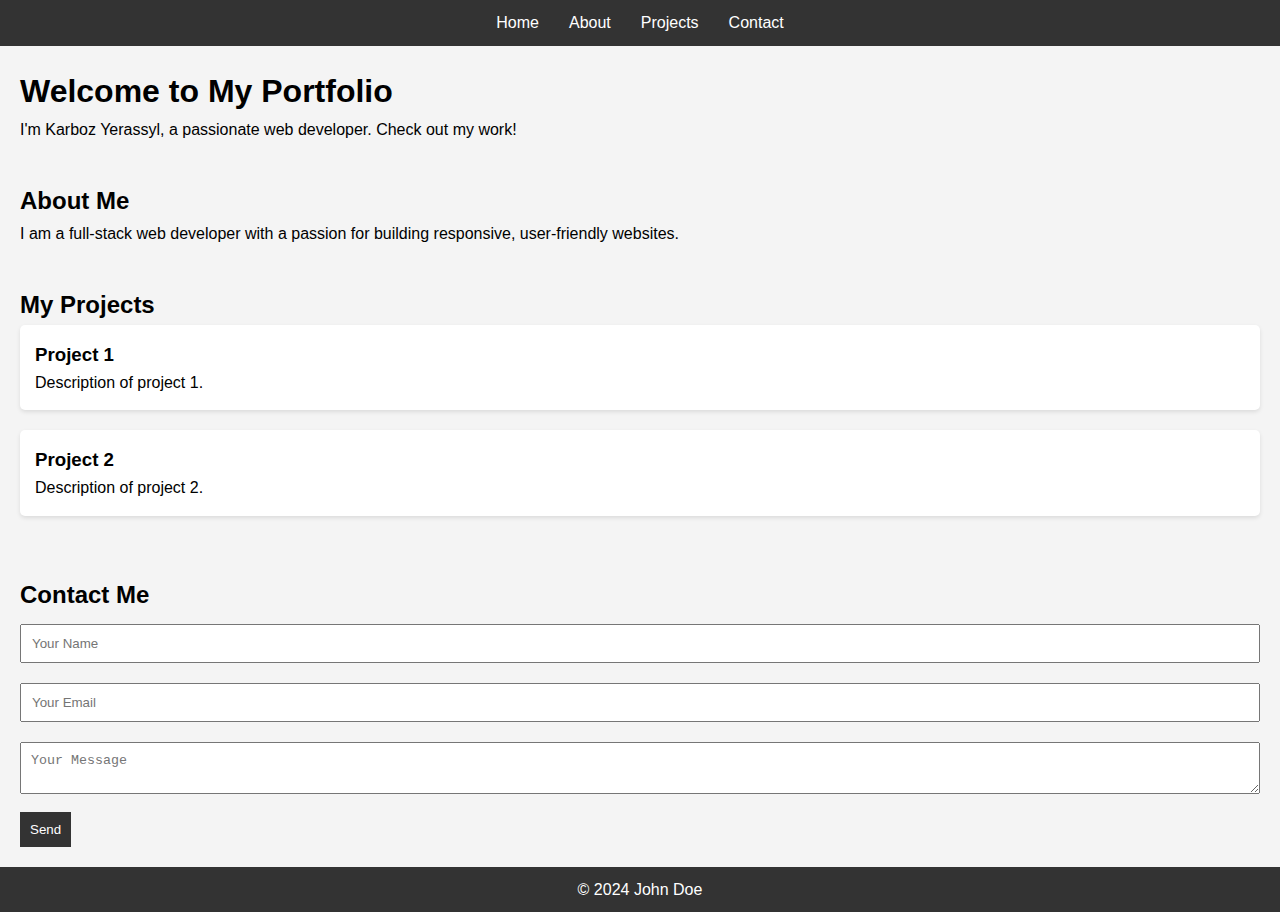
<file: index.html>
<!DOCTYPE html>
<html lang="en">
<head>
  <meta charset="UTF-8">
  <meta name="viewport" content="width=device-width, initial-scale=1.0">
  <meta name="description" content="Portfolio of Karboz Yerassyl, Web Developer">
  <title>Karboz Yerassyl</title>
  <link rel="stylesheet" href="index.css">
</head>
<body>
  <header>
    <nav>
      <ul>
        <li><a href="#home">Home</a></li>
        <li><a href="#about">About</a></li>
        <li><a href="#projects">Projects</a></li>
        <li><a href="#contact">Contact</a></li>
      </ul>
    </nav>
  </header>

  <section id="home">
    <h1>Welcome to My Portfolio</h1>
    <p>I'm Karboz Yerassyl, a passionate web developer. Check out my work!</p>
  </section>

  <section id="about">
    <h2>About Me</h2>
    <p>I am a full-stack web developer with a passion for building responsive, user-friendly websites.</p>
  </section>

  <section id="projects">
    <h2>My Projects</h2>
    <div class="project-card">
      <h3>Project 1</h3>
      <p>Description of project 1.</p>
    </div>
    <div class="project-card">
      <h3>Project 2</h3>
      <p>Description of project 2.</p>
    </div>
  </section>

  <section id="contact">
    <h2>Contact Me</h2>
    <form id="contact-form" action="/submit-form" method="POST">
      <input type="text" name="name" placeholder="Your Name" required>
      <input type="email" name="email" placeholder="Your Email" required>
      <textarea name="message" placeholder="Your Message" required></textarea>
      <button type="submit">Send</button>
    </form>
  </section>

  <footer>
    <p>© 2024 John Doe</p>
  </footer>

  <script src="script.js"></script>
</body>
</html>
</file>
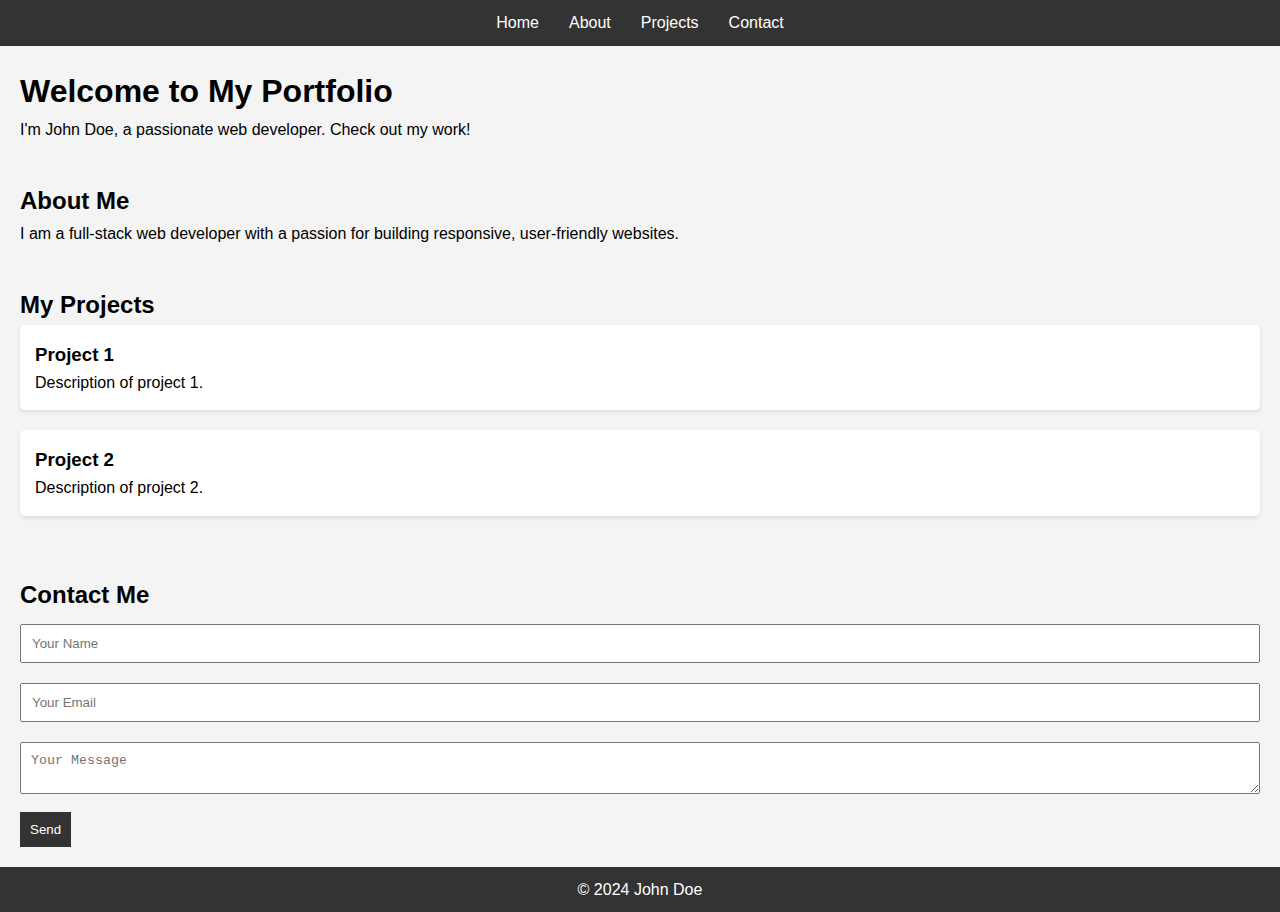
<file: simple/index.html>
<!DOCTYPE html>
<html lang="en">
<head>
  <meta charset="UTF-8">
  <meta name="viewport" content="width=device-width, initial-scale=1.0">
  <meta name="description" content="Portfolio of John Doe, Web Developer">
  <title>John Doe | Web Developer Portfolio</title>
  <link rel="stylesheet" href="index.css">
</head>
<body>
  <header>
    <nav>
      <ul>
        <li><a href="#home">Home</a></li>
        <li><a href="#about">About</a></li>
        <li><a href="#projects">Projects</a></li>
        <li><a href="#contact">Contact</a></li>
      </ul>
    </nav>
  </header>

  <section id="home">
    <h1>Welcome to My Portfolio</h1>
    <p>I'm John Doe, a passionate web developer. Check out my work!</p>
  </section>

  <section id="about">
    <h2>About Me</h2>
    <p>I am a full-stack web developer with a passion for building responsive, user-friendly websites.</p>
  </section>

  <section id="projects">
    <h2>My Projects</h2>
    <div class="project-card">
      <h3>Project 1</h3>
      <p>Description of project 1.</p>
    </div>
    <div class="project-card">
      <h3>Project 2</h3>
      <p>Description of project 2.</p>
    </div>
  </section>

  <section id="contact">
    <h2>Contact Me</h2>
    <form id="contact-form" action="/submit-form" method="POST">
      <input type="text" name="name" placeholder="Your Name" required>
      <input type="email" name="email" placeholder="Your Email" required>
      <textarea name="message" placeholder="Your Message" required></textarea>
      <button type="submit">Send</button>
    </form>
  </section>

  <footer>
    <p>© 2024 John Doe</p>
  </footer>

  <script src="script.js"></script>
</body>
</html>
</file>
<file: index.css>
* {
    margin: 0;
    padding: 0;
    box-sizing: border-box;
  }
  
  body {
    font-family: Arial, sans-serif;
    line-height: 1.6;
    background-color: #f4f4f4;
  }
  
  header {
    background-color: #333;
    color: white;
    padding: 10px 0;
  }
  
  header nav ul {
    display: flex;
    justify-content: center;
    list-style-type: none;
  }
  
  header nav ul li {
    margin: 0 15px;
  }
  
  header nav ul li a {
    color: white;
    text-decoration: none;
  }
  
  section {
    padding: 20px;
  }
  
  .project-card {
    background: white;
    margin-bottom: 20px;
    padding: 15px;
    border-radius: 5px;
    box-shadow: 0 2px 4px rgba(0, 0, 0, 0.1);
  }
  
  footer {
    text-align: center;
    padding: 10px;
    background-color: #333;
    color: white;
  }
  
  form input, form textarea {
    width: 100%;
    padding: 10px;
    margin: 10px 0;
  }
  
  form button {
    background-color: #333;
    color: white;
    padding: 10px;
    border: none;
    cursor: pointer;
  }
</file>
<file: simple/index.css>
* {
    margin: 0;
    padding: 0;
    box-sizing: border-box;
  }
  
  body {
    font-family: Arial, sans-serif;
    line-height: 1.6;
    background-color: #f4f4f4;
  }
  
  header {
    background-color: #333;
    color: white;
    padding: 10px 0;
  }
  
  header nav ul {
    display: flex;
    justify-content: center;
    list-style-type: none;
  }
  
  header nav ul li {
    margin: 0 15px;
  }
  
  header nav ul li a {
    color: white;
    text-decoration: none;
  }
  
  section {
    padding: 20px;
  }
  
  .project-card {
    background: white;
    margin-bottom: 20px;
    padding: 15px;
    border-radius: 5px;
    box-shadow: 0 2px 4px rgba(0, 0, 0, 0.1);
  }
  
  footer {
    text-align: center;
    padding: 10px;
    background-color: #333;
    color: white;
  }
  
  form input, form textarea {
    width: 100%;
    padding: 10px;
    margin: 10px 0;
  }
  
  form button {
    background-color: #333;
    color: white;
    padding: 10px;
    border: none;
    cursor: pointer;
  }
</file>
